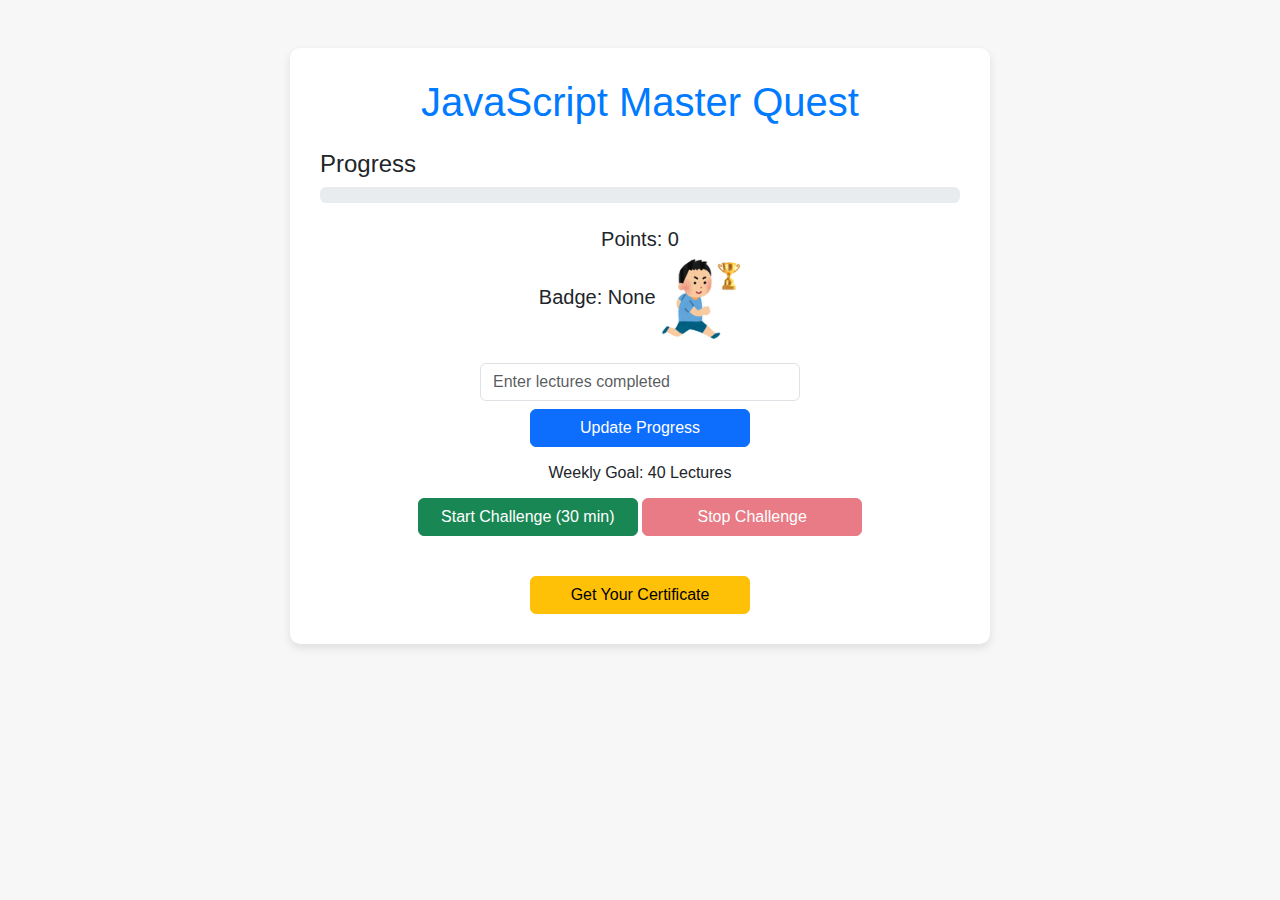
<file: index.html>
<!DOCTYPE html>
<html lang="en">
<head>
    <meta charset="UTF-8">
    <meta name="viewport" content="width=device-width, initial-scale=1.0">
    <title>JavaScript Master Quest</title>
    <link href="https://cdn.jsdelivr.net/npm/bootstrap@5.3.0-alpha1/dist/css/bootstrap.min.css" rel="stylesheet">
    <link rel="stylesheet" href="style.css">
</head>
<body>

<div class="container mt-5">
    <h1 class="text-center mb-4">JavaScript Master Quest</h1>

    <!-- Progress Section -->
    <div class="progress-container mb-4">
        <h4>Progress</h4>
        <div class="progress">
            <div id="progress-bar" class="progress-bar progress-bar-striped progress-bar-animated bg-success" role="progressbar" style="width: 0%;" aria-valuenow="0" aria-valuemin="0" aria-valuemax="100">0%</div>
        </div>
    </div>

    <!-- Points, Badge, and Motivation -->
    <div class="text-center mb-4">
        <h5>Points: <span id="points">0</span></h5>
        <h5>Badge: <span id="badge-text">None</span> <img id="badge-image" src="images/none.png" alt="None" class="badge-img"></h5>
        <h5 id="motivation" class="text-primary"></h5>
    </div>

    <!-- Input for Lectures Completed -->
    <div class="mb-3 text-center">
        <input type="number" id="lecturesCompleted" class="form-control w-50 mx-auto" placeholder="Enter lectures completed">
        <button class="btn btn-primary mt-2" onclick="updateProgress()">Update Progress</button>
    </div>

    <!-- Weekly Goal, Challenge Mode, and Timer -->
    <div class="text-center">
        <h6>Weekly Goal: 40 Lectures</h6>
        <button class="btn btn-success mt-2" id="start-timer" onclick="startChallenge()">Start Challenge (30 min)</button>
        <button class="btn btn-danger mt-2" id="stop-timer" onclick="stopChallenge()" disabled>Stop Challenge</button>
        <div id="timer" class="mt-3 text-danger"></div>
        <a href="certificate.html"><button id="certificate-button" class="btn btn-warning mt-4 " onclick="window.location.href='certificate.html'">Get Your Certificate</button></a>

    </div>
</div>

<script src="script.js"></script>

</body>
</html>
</file>
<file: style.css>
body {
  background-color: #f7f7f7;
  font-family: 'Arial', sans-serif;
}

.container {
  background-color: #fff;
  border-radius: 10px;
  box-shadow: 0 4px 10px rgba(0, 0, 0, 0.1);
  padding: 30px;
  max-width: 700px;
}

h1 {
  color: #007bff;
  animation: title-anim 1s ease-in-out infinite alternate;
}

@keyframes title-anim {
  0% { color: #007bff; }
  100% { color: #28a745; }
}

.progress-bar {
  transition: width 1s ease-in-out;
}

.badge-img {
  width: 80px;
  height: 80px;
  transition: transform 0.3s;
}

.badge-img:hover {
  transform: scale(1.1);
}

button {
  width: 220px;
  transition: background-color 0.3s;
}

#motivation {
  margin-top: 10px;
  font-size: 1.2rem;
  font-weight: bold;
  animation: fade-in 2s ease-in-out forwards;
  opacity: 0;
}

@keyframes fade-in {
  from { opacity: 0; }
  to { opacity: 1; }
}
</file>
